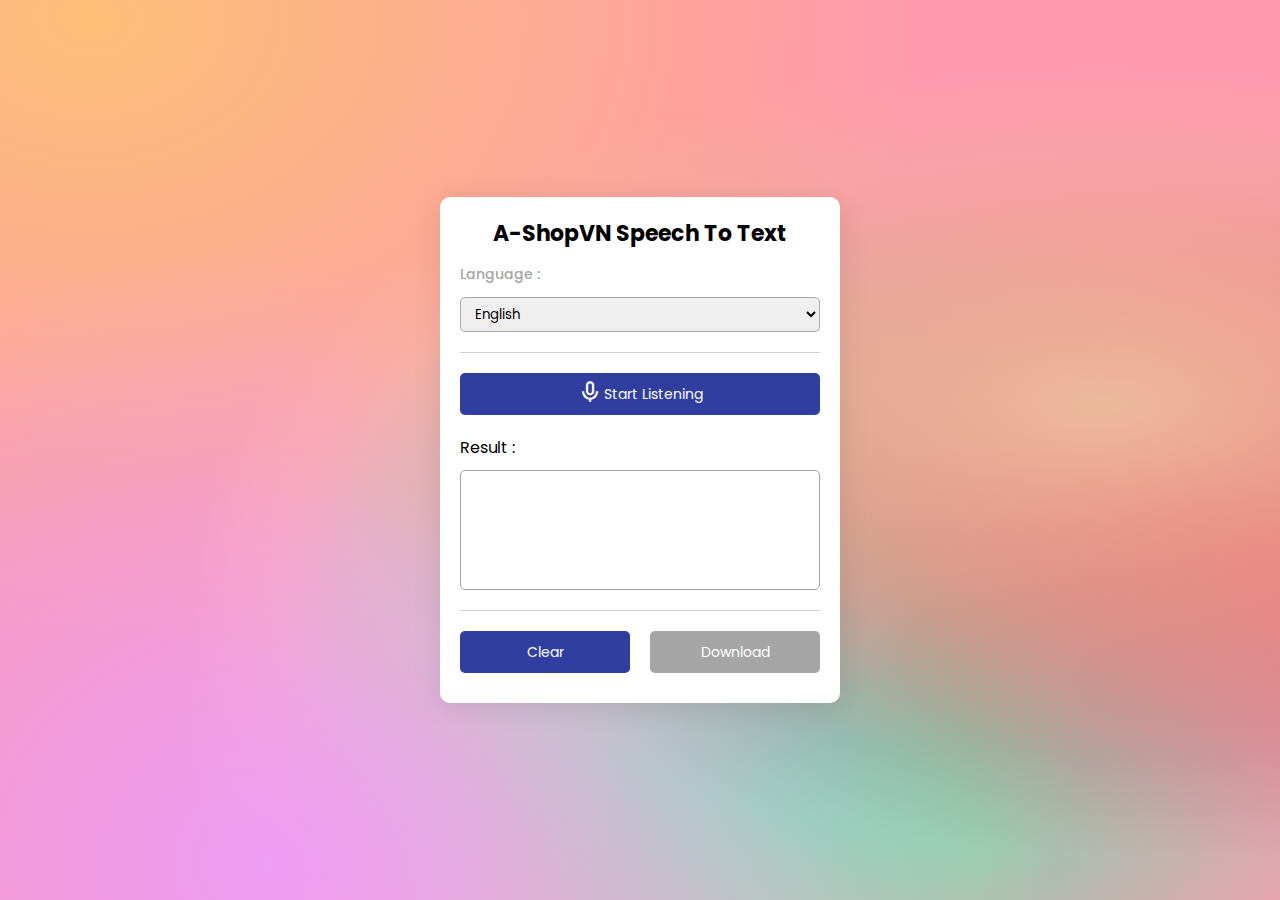
<file: test.html>
<!DOCTYPE html>
<html lang="en">

<head>
    <meta charset="UTF-8">
    <meta name="viewport" content="width=device-width, initial-scale=1.0">
    <link href='https://unpkg.com/boxicons@2.1.4/css/boxicons.min.css' rel='stylesheet'>
    <link rel="stylesheet" href="test.css">
    <title>Speech To Text | A-ShopVN</title>
</head>

<body>

    <div class="container">
        <p class="header">A-ShopVN Speech To Text</p>
        <div class="settings">
            <div class="language">
                <p>Language :</p>
                <select id="language"></select>
            </div>
        </div>
        <div class="separator"></div>
        <button class="btn record">
            <div class="icon">
                <i class='bx bx-microphone'></i>
                <i class='bx bx-loader bx-spin'></i>
            </div>
            <p>Start Listening</p>
        </button>

        <p>Result :</p>
        <div class="result" spellcheck="false">
            <p class="resultText"></p>
        </div>

        <div class="separator"></div>

        <div class="buttons">
            <button class="btn clear">
                Clear
            </button>
            <button class="btn download" disabled>Download</button>
        </div>

    </div>

    <script src="language.js"></script>
    <script src="test.js"></script>
</body>

</html>
</file>
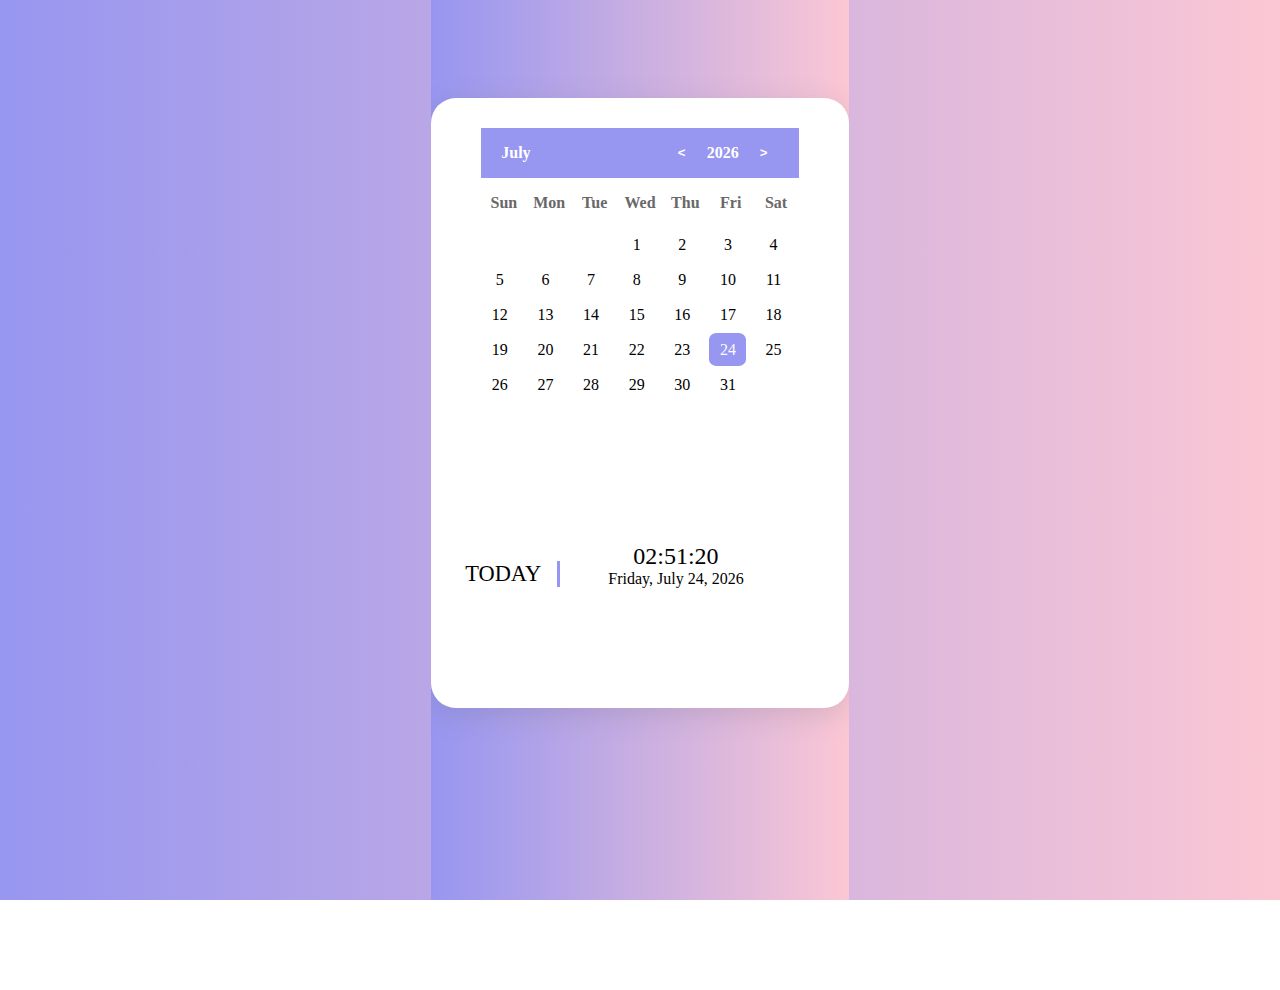
<file: testing.html>
<html lang="en">
  <head>
    <meta charset="UTF-8" />
    <meta http-equiv="X-UA-Compatible" content="IE=edge" />
    <meta name="viewport" content="width=device-width, initial-scale=1.0" />
    <title>CALENDAR</title>
    <link rel="stylesheet" href="testing.css">
    <script src="testing.js" defer></script>
  </head>
  <body>
    <div class="contianer">
      <div class="calendar">
        <div class="calendar-header">
          <span class="month-picker" id="month-picker"> May </span>
          <div class="year-picker" id="year-picker">
            <span class="year-change" id="pre-year">
              <pre><</pre>
            </span>
            <span id="year">2020 </span>
            <span class="year-change" id="next-year">
              <pre>></pre>
            </span>
          </div>
        </div>
 
        <div class="calendar-body">
          <div class="calendar-week-days">
            <div>Sun</div>
            <div>Mon</div>
            <div>Tue</div>
            <div>Wed</div>
            <div>Thu</div>
            <div>Fri</div>
            <div>Sat</div>
          </div>
          <div class="calendar-days">
          </div>
        </div>
        <div class="calendar-footer">
        </div>
        <div class="date-time-formate">
          <div class="day-text-formate">TODAY</div>
          <div class="date-time-value">
            <div class="time-formate">02:51:20</div>
            <div class="date-formate">23 - july - 2022</div>
          </div>
        </div>
        <div class="month-list"></div>
      </div>
    </div>
  </body>
</html>
</file>
<file: test.css>
@import url('https://fonts.googleapis.com/css2?family=Poppins:wght@300;400;500;600;700&display=swap');

* {
    margin: 0;
    padding: 0;
    outline: none;
    box-sizing: border-box;
    font-family: 'Poppins', sans-serif;
}

body {
    height: 100vh;
    display: flex;
    align-items: center;
    justify-content: center;
    background-color: #ff99ad;
    background-image:
        radial-gradient(at 86% 45%, hsla(22, 70%, 77%, 1) 0px, transparent 50%),
        radial-gradient(at 21% 96%, hsla(294, 82%, 79%, 1) 0px, transparent 50%),
        radial-gradient(at 94% 56%, hsla(352, 76%, 61%, 1) 0px, transparent 50%),
        radial-gradient(at 66% 76%, hsla(160, 73%, 62%, 1) 0px, transparent 50%),
        radial-gradient(at 7% 2%, hsla(32, 97%, 73%, 1) 0px, transparent 50%),
        radial-gradient(at 49% 76%, hsla(59, 86%, 79%, 1) 0px, transparent 50%);
}

.container{
    width: 400px;
    background: #fff;
    padding: 20px;
    border-radius: 10px;
    box-shadow: 0 4px 30px rgba(0, 0, 0, 0.1);
}

.container .header{
    font-size: 22px;
    text-align: center;
    font-weight: bold;
    margin-bottom: 14px;
}

.container .settings p{
    font-size: 14px;
    font-weight: 500;
    color: #a5a5a5;
    margin-bottom: 12px;
}

.container .settings select{
    width: 100%;
    padding: 6px 10px;
    border: 1px solid #a5a5a5;
    border-radius: 5px;
}

.container .separator{
    width: 100%;
    height: 1px;
    background: #a5a5a5;
    opacity: 0.5;
    margin: 20px 0;
}

.btn{
    display: flex;
    align-items: center;
    justify-content: center;
    gap: 2px;
    margin-bottom: 20px;
    height: 42px;
    width: 100%;
    border: none;
    border-radius: 5px;
    font-size: 14px;
    cursor: pointer;
    color: #fff;
    background: #303f9f;
}

.btn i{
    font-size: 24px;
}

.btn:disabled{
    background: #a5a5a5;
    cursor: not-allowed;
}

.container .record .bx-spin{
    display: none;
}

.container .record.recording .bx-spin{
    display: block;
}

.container .record.recording i{
    display: none;
}

.container .result{
    width: 100%;
    border: 1px solid #a5a5a5;
    height: 120px;
    overflow-y: scroll;
    padding: 10px;
    border-radius: 5px;
    font-size: 10px;
    margin: 10px 0 20px;
    color: #333;
    font-weight: 500;
}

.container .result p{
    display: inline;
    margin-left: 3px;
    color: #a5a5a5;
}

.buttons{
    display: flex;
    gap: 20px;
}

.buttons .btn{
    margin-bottom: 10px;
}
</file>
<file: testing.css>
:root {
    --dark-text: #f8fbff;
    --light-body: #f3f8fe;
    --light-main: #fdfdfd;
    --light-second: #c3c2c8;
    --light-hover: #f0f0f0;
    --light-text: #151426;
    --light-btn: #9796f0;
    --blue: #0000ff;
    --white: #fff;
    --shadow: rgba(100, 100, 111, 0.2) 0px 7px 29px 0px;
    --font-family: consolas;
  }
  * {
    padding: 0;
    margin: 0;
    box-sizing: border-box;
  }
  html,
  body {
    place-items: center;
    font-family: var(--font-family);
    background:linear-gradient(to right, #9796f0, #fbc7d4);
    overflow: hidden;
  }
  .contianer {
    width: max-content;
    height: max-content;
    position: relative;
    display: flex;
    padding: 2% 0px 0px 0px;
    justify-content: center;
    top: 10%;
    right: 0%;
    width: 100%;
    height: 100%;
  }
  .calendar {
    height: 610px;
    width: max-content;
    background-color: white;
    border-radius: 25px;
    overflow: hidden;
    padding: 30px 50px 0px 50px;
  }
  .calendar {
    box-shadow: var(--shadow);
  }
  .calendar-header {
    background: #9796f0;
    display: flex;
    justify-content: space-between;
    align-items: center;
    font-weight: 700;
    color: var(--white);
    padding: 10px;
  }
  .calendar-body {
    pad: 10px;
  }
  .calendar-week-days {
    display: grid;
    grid-template-columns: repeat(7, 1fr);
    font-weight: 600;
    cursor: pointer;
    color:rgb(104, 104, 104);
  }
  .calendar-week-days div:hover {
  color:black;
  transform: scale(1.2);
  transition: all .2s ease-in-out;
  }
  .calendar-week-days div {
    display: grid;
    place-items: center;
    color: var(--bg-second);
    height: 50px;
  }
  .calendar-days {
    display: grid;
    grid-template-columns: repeat(7, 1fr);
    gap: 2px;
    color: var(--color-txt);
  }
  .calendar-days div {
    width: 37px;
    height: 33px;
    display: flex;
    align-items: center;
    justify-content: center;
    padding: 5px;
    position: relative;
    cursor: pointer;
    animation: to-top 1s forwards;
  }
  .month-picker {
    padding: 5px 10px;
    border-radius: 10px;
    cursor: pointer;
  }
  .month-picker:hover {
    background-color: var(--color-hover);
  }
  .month-picker:hover {
    color: var(--color-txt);
  }
  .year-picker {
    display: flex;
    align-items: center;
  }
  .year-change {
    height: 30px;
    width: 30px;
    border-radius: 50%;
    display: grid;
    place-items: center;
    margin: 0px 10px;
    cursor: pointer;
  }
  .year-change:hover {
    background-color: var(--light-btn);
    transition:all .2s ease-in-out ;
    transform: scale(1.12);
  }
  .year-change:hover pre {
    color: var(--bg-body);
  }
  .calendar-footer {
    padding: 10px;
    display: flex;
    justify-content: flex-end;
    align-items: center;
  }
  #year:hover{
    cursor: pointer;
    transform: scale(1.2);
    transition: all 0.2 ease-in-out;
  }
  .calendar-days div span {
    position: absolute;
  }
   .calendar-days div:hover {
    transition: width 0.2s ease-in-out, height 0.2s ease-in-out;
    background-color: #fbc7d4;
    border-radius: 20%;
    color: var(--dark-text);
  }
  .calendar-days div.current-date {
    color: var(--dark-text);
    background-color: var(--light-btn);
    border-radius: 20%;
  }
  .month-list {
    position: relative;
    left: 0;
    top: -50px;
    background-color: #ebebeb;
    color: var(--light-text);
    display: grid;
    grid-template-columns: repeat(3, auto);
    gap: 5px;
    border-radius: 20px;
  }
  .month-list > div {
    display: grid;
    place-content: center;
    margin: 5px 10px;
    transition: all 0.2s ease-in-out;
  }
  .month-list > div > div {
    border-radius: 15px;
    padding: 10px;
    cursor: pointer;
  }
  .month-list > div > div:hover {
    background-color:var(--light-btn);
    color: var(--dark-text);
    transform: scale(0.9);
    transition: all 0.2s ease-in-out;
  }
  .month-list.show {
    visibility: visible;
    pointer-events: visible;
    transition: 0.6s ease-in-out;
    animation: to-left .71s forwards;
  }
  .month-list.hideonce{
    visibility: hidden;
  }
  .month-list.hide {
    animation: to-right 1s forwards;
    visibility: none;
    pointer-events: none;
  }
  .date-time-formate {
    width: max-content;
    height: max-content;
    font-family: Dubai Light, Century Gothic;
    position: relative;
    display: inline;
    top: 140px;
    justify-content: center;
  }
  .day-text-formate {
    font-family: Microsoft JhengHei UI;
    font-size: 1.4rem;
    padding-right: 5%;
    border-right: 3px solid #9796f0;
    position: absolute;
    left: -1rem;
  }
  .date-time-value {
    display: block;
    height: max-content;
    width: max-content;
    position: relative;
    left: 40%;
    top: -18px;
    text-align: center;
  }
  .time-formate {
    font-size: 1.5rem;
  }
  .time-formate.hideTime {
    animation: hidetime 1.5s forwards;
  }
  .day-text-formate.hidetime {
    animation: hidetime 1.5s forwards;
  }
  .date-formate.hideTime {
    animation: hidetime 1.5s forwards;
  }
  .day-text-formate.showtime{
    animation: showtime 1s forwards;
  }
  .time-formate.showtime {
    animation: showtime 1s forwards;
  }
  .date-formate.showtime {
    animation: showtime 1s forwards;
  }
  @keyframes to-top {
    0% {
      transform: translateY(0);
      opacity: 0;
    }
    100% {
      transform: translateY(100%);
      opacity: 1;
    }
  }
  @keyframes to-left {
    0% {
      transform: translatex(230%);
      opacity: 1;
    }
    100% {
      transform: translatex(0);
      opacity: 1;
    }
  }
  @keyframes to-right {
    10% {
      transform: translatex(0);
      opacity: 1;
    }
    100% {
      transform: translatex(-150%);
      opacity: 1;
    }
  }
  @keyframes showtime {
    0% {
      transform: translatex(250%);
      opacity: 1;
    }
    100% {
      transform: translatex(0%);
      opacity: 1;
    }
  }
  @keyframes hidetime {
    0% {
      transform: translatex(0%);
      opacity: 1;
    }
    100% {
      transform: translatex(-370%);
      opacity: 1;
    }
  }
  @media (max-width:375px) {
    .month-list>div{
  
      margin: 5px 0px;
    }
  }
</file>
